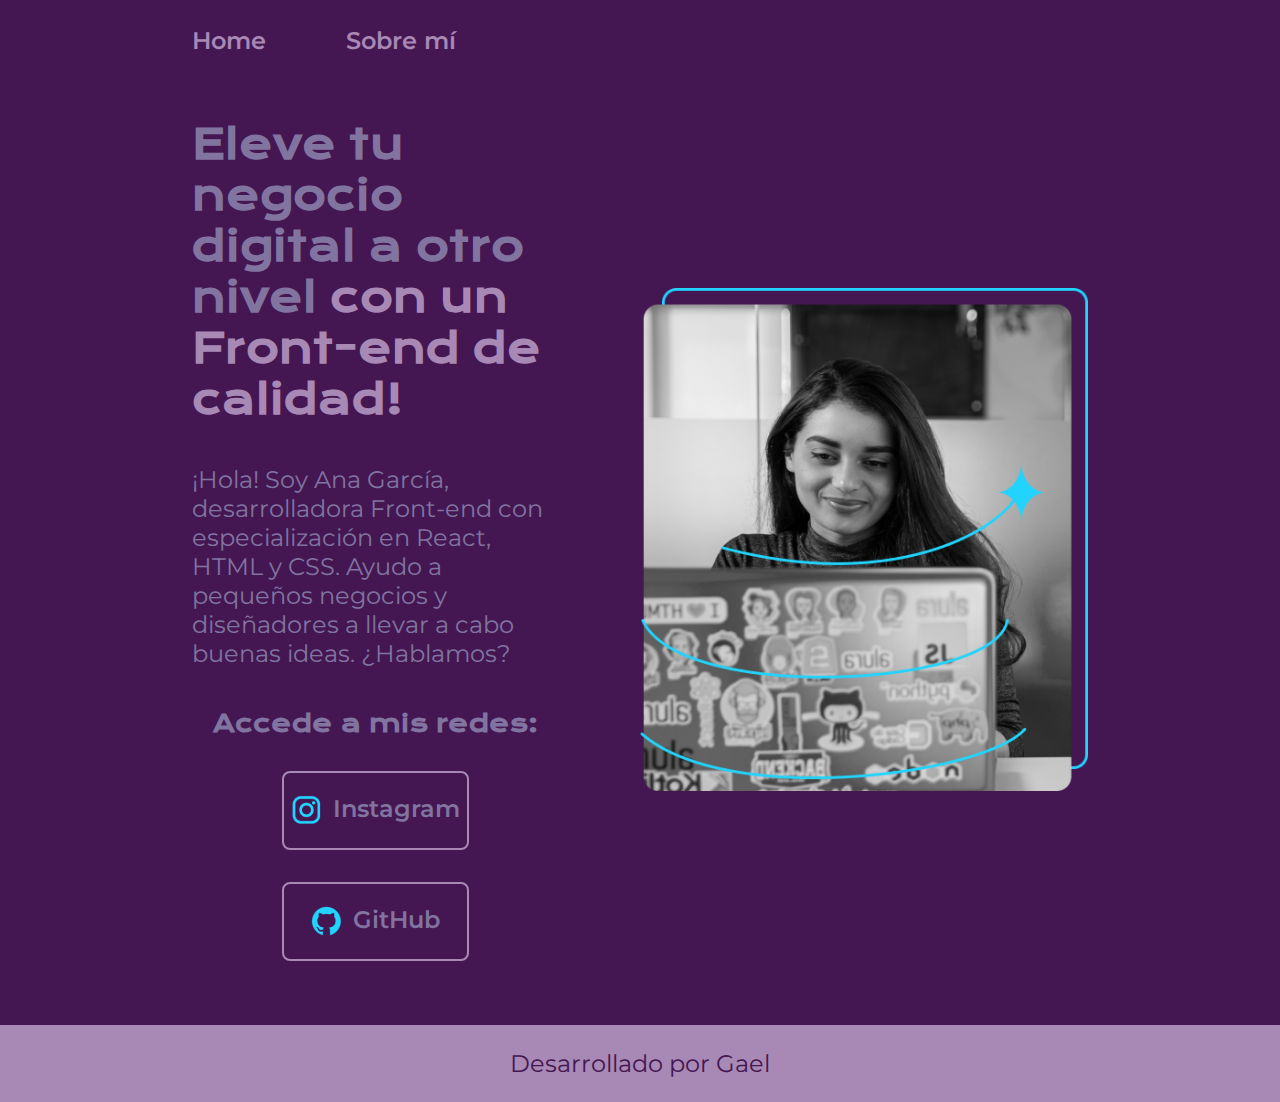
<file: index.html>
<!DOCTYPE html>
<html lang="es-mx">
<head>
    <meta charset="UTF-8"> 
    <meta http-equiv="X-UA-Compatible" content="IE=edge">
    <meta name="viewport" content="width=device-width, initial-scale=1.0">
    <title>Portafolio</title>
    <link rel="stylesheet" href="./styles/style.css">

</head>
<body>
    <header class="header">
        <nav class="header_menu">
            <a class="header_menu_link" href="index.html">Home</a>
            <a class="header_menu_link" href="about.html">Sobre mí</a>
        </nav>
    </header>
    <main class="presentacion">
        <section class="presentacion__contenido">
            <h1 class="presentacion__contenido__titulo">
                Eleve tu negocio digital a otro nivel 
                <strong class="titulo-destaque">con un Front-end de calidad!
                </strong></h1>
                <p class="presentacion__contenido__texto">¡Hola! Soy Ana García, desarrolladora Front-end con
                    especialización en React, HTML y CSS. Ayudo a pequeños
                    negocios y diseñadores a llevar a cabo buenas ideas.
                    ¿Hablamos?

                </p>
                <div class="presentacion__enlaces">
                    <h2 class="presentacion_enlaces_subtitulo">Accede a mis redes:</h2>
                    <a class="presentacion__enlaces__link" href="https://instagram.com/">
                        <img src="./assets/instagram.png">
                        Instagram</a>
                    <a class="presentacion__enlaces__link" href="https://github.com/">
                        <img src="./assets/github.png"> 
                        GitHub</a>
                </div>
               
        </section>
            <img class="presentacion_imagen" src="Imagem.png" alt="Foto de Ana García desarrolando un proyecto">
    </main>
    <footer class="footer">
        <p>Desarrollado por Gael</p>
    </footer>
</body>
</html>
</file>
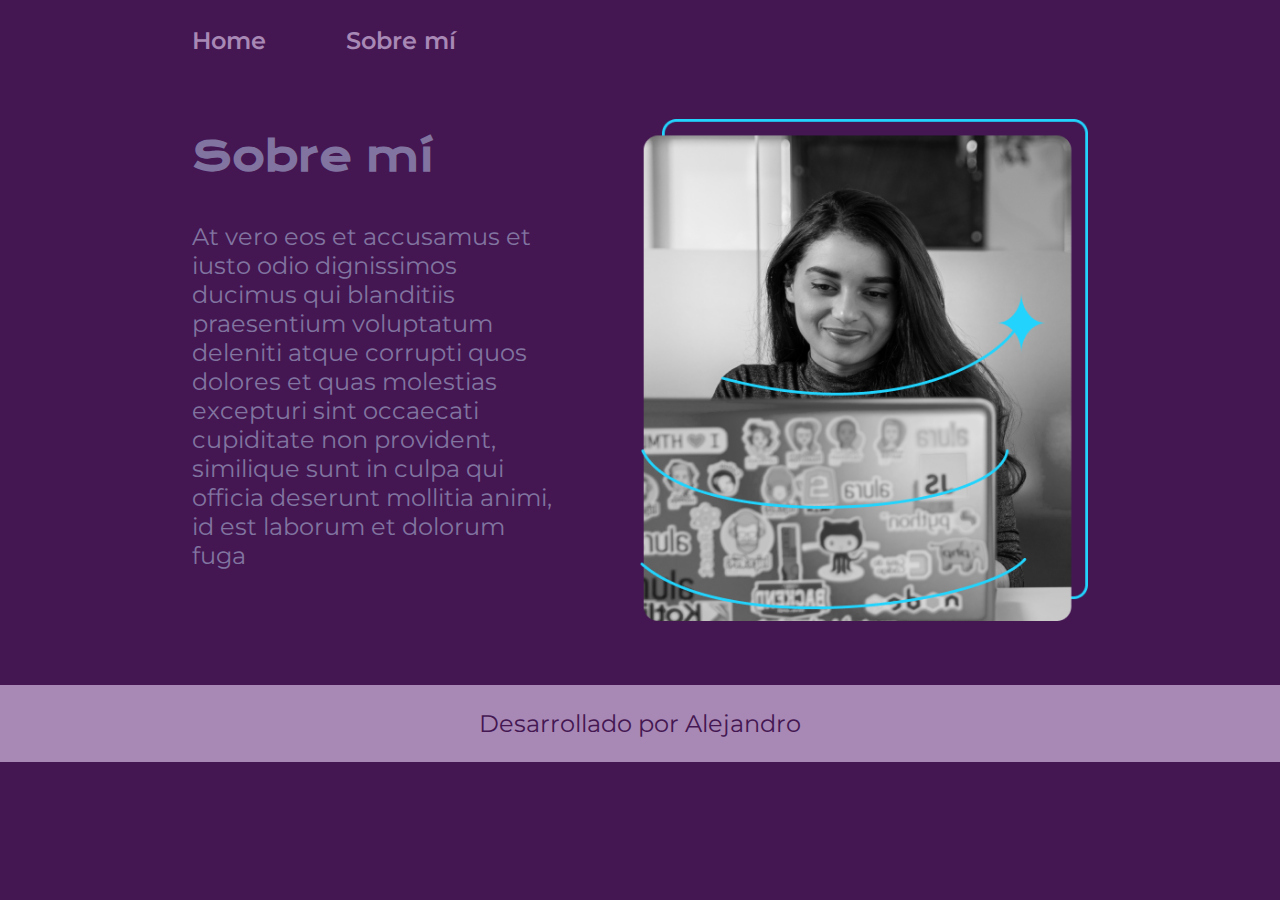
<file: about.html>
<!DOCTYPE html>
<html lang="es-mx">
<head>
    <meta charset="UTF-8">
    <meta name="viewport" content="width=device-width, initial-scale=1.0">
    <title>Sobre mí</title>
    <link rel="stylesheet" href="./styles/style.css">
</head>
<body>
    <header class="header">
        <nav class="header_menu">
            <a class="header_menu_link" href="index.html">Home</a>
            <a class="header_menu_link" href="about.html">Sobre mí</a>
        </nav>
    </header>
    <main class="presentacion">
        <section class="presentacion__contenido">
            <h1 class="presentacion__contenido__titulo"> Sobre mí</h1>
            <p class="presentacion__contenido__texto">At vero eos et accusamus et iusto odio dignissimos ducimus qui blanditiis 
               praesentium voluptatum deleniti atque corrupti quos dolores et quas molestias
               excepturi sint occaecati cupiditate non provident, similique sunt in culpa qui
                officia deserunt mollitia animi, id est laborum et dolorum fuga</p>

            <p class="presentacion__contenido__texto>" Et harum quidem rerum facilis est et expedita distinctio. Nam libero tempore, cum 
                soluta nobis est eligendi optio cumque nihil impedit quo minus id quod maxime placeat
                 facere possimus, omnis voluptas assumenda est, omnis dolor repellendus. Temporibus autem
                  quibusdam et aut officiis debitis aut rerum necessitatibus saepe eveniet ut et voluptates
                   repudiandae sint et molestiae non recusandae. Itaque earum rerum hic tenetur a sapiente delectus,
                    ut aut reiciendis voluptatibus maiores alias consequatur aut perferendis doloribus asperiores
                     ipsum delis forum birol parela maxime infena. Excepteur sint occaecat cupidatat non</p>
        </section>
        <img class="presentacion_imagen" src="Imagem.png" alt="Foto de Ana García desarrolando un proyecto">

    </main>
    <footer class="footer">
        <p>Desarrollado por Alejandro</p>
    </footer>
</body>
</html>
</file>
<file: styles/style.css>
@import url('https://fonts.googleapis.com/css2?family=Krona+One&family=Montserrat:wght@400;600&display=swap');

:root{
    ---color-primario: #441752;
    ---color-secundario:#8174A0;
    ---color-terciario: #A888B5;
    ---color-cuarto: #EFB6C8;

    ---fuente-monserrat: 'Montserrat', sans-serif;
    ---fuente-krona: 'krona one', sans-serif;
}

* {
    padding: 0;
    margin:0;
}

body{
    box-sizing: border-box;
    background-color: var(---color-primario);
    color: var(---color-secundario);
}

.header{
    padding: 2% 0% 0% 15%;


}

.header_menu{
    display:flex;
    gap: 80px;
    
}

.header_menu_link{
    font-family: var(---fuente-monserrat);
    font-size: 1.5rem;
    font-weight: 600;
    color:var(---color-terciario);
    text-decoration: none;
}

.presentacion {
    padding: 5% 15%;
    display: flex;
    align-items: center;
    justify-content: space-between;
    gap: 82px;
}

.presentacion__contenido{
    width: 50%;
    display: flex;
    flex-direction: column;
    gap: 40px;
}

.presentacion__contenido__titulo{
    font-size: 2.5rem;
    font-family: var(---fuente-krona);
}

.titulo-destaque {
    color: var(---color-terciario) ;
}

.presentacion__contenido__texto{
    font-size: 1.5rem;
    font-family: var(---fuente-monserrat);
}

.presentacion__enlaces{
    display: flex;
    justify-content: space-between;
    flex-direction: column;
    align-items: center;
    gap: 32px;
}

.presentacion_enlaces_subtitulo{
    font-family:var(---fuente-krona);
    font-size: 1.5rem;
}

.presentacion__enlaces__link{
    width: 50%;
    text-align: center;
    border-radius: 8px;
    font-size: 1.5rem;
    font-weight: 600;
    padding: 21.5px 0;
    text-decoration: none;
    color: var(---color-secundario);
    font-family: var(---fuente-monserrat);
    border: 2px solid  var(---color-terciario);
    display: flex;
    justify-content: center;
    gap: 10px;
}

.presentacion__enlaces__link:hover{

    background-color: var(---color-cuarto);
}

.presentacion_imagen{
    width: 50%;
}
.footer{
    background-color: var(---color-terciario);
    padding: 1.5rem;
    color: var(---color-primario);
    text-align: center;
    font-family:var(---fuente-monserrat);
    font-size: 1.5rem;
    font-weight: 400;
}

@media (max-width: 1200px){
    .header{
        padding: 10%;
    }
    .header_menu{
        justify-content: center;
    }
    .presentacion{
        flex-direction: column-reverse;
        padding: 5%;
    }
    .presentacion__contenido{
        width: auto;
    }

    

}
</file>
